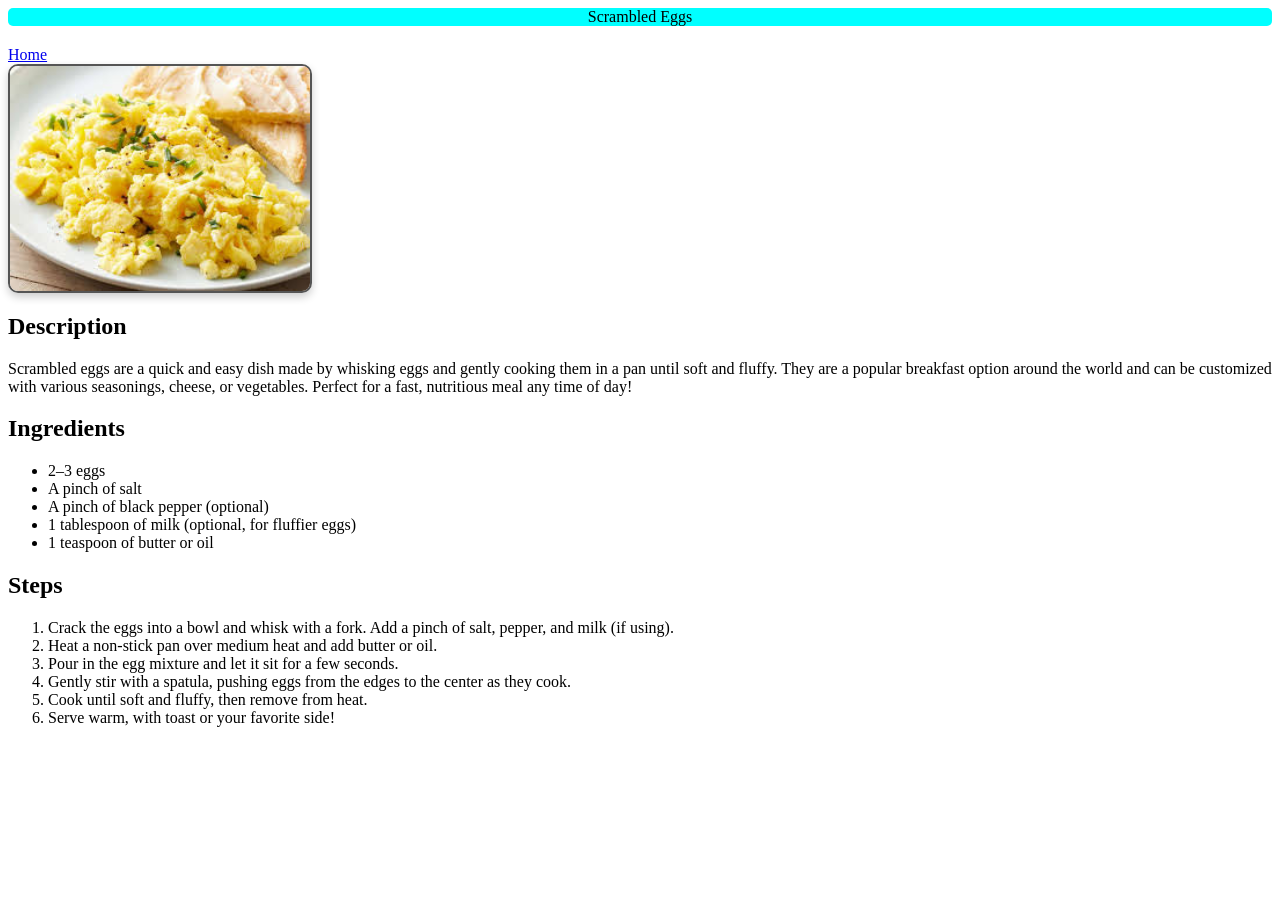
<file: recipes/eggs.html>
<!DOCTYPE html>
<html lang="en">
    <head>
        <meta charset="UTF-8">
        <link rel="stylesheet" href="../recipes/style.css">
        <title>Egg Recipe</title>
    </head>

    <body>
        <div class="egg">Scrambled Eggs</div>
        <a href="../index.html">Home</a>
        <img src="./image/egg.jpeg" alt="Picture of scrambled egg" class="image" img>

        <h2>Description</h2>
        <p>Scrambled eggs are a quick and easy dish made by whisking eggs and gently cooking them in a pan until soft and fluffy. They are a popular breakfast option around the world and can be customized with various seasonings, cheese, or vegetables. Perfect for a fast, nutritious meal any time of day!</p>

        <h2>Ingredients</h2>
        <ul>
            <li>2–3 eggs</li>
            <li>A pinch of salt</li>
            <li>A pinch of black pepper (optional)</li>
            <li>1 tablespoon of milk (optional, for fluffier eggs)</li>
            <li>1 teaspoon of butter or oil</li>
        </ul>

        <h2>Steps</h2>
        <ol>
            <li>Crack the eggs into a bowl and whisk with a fork. Add a pinch of salt, pepper, and milk (if using).</li>
            <li>Heat a non-stick pan over medium heat and add butter or oil.</li>
            <li>Pour in the egg mixture and let it sit for a few seconds.</li>
            <li>Gently stir with a spatula, pushing eggs from the edges to the center as they cook.</li>
            <li>Cook until soft and fluffy, then remove from heat.</li>
            <li>Serve warm, with toast or your favorite side!</li>
        </ol>



    </body>

</html>
</file>
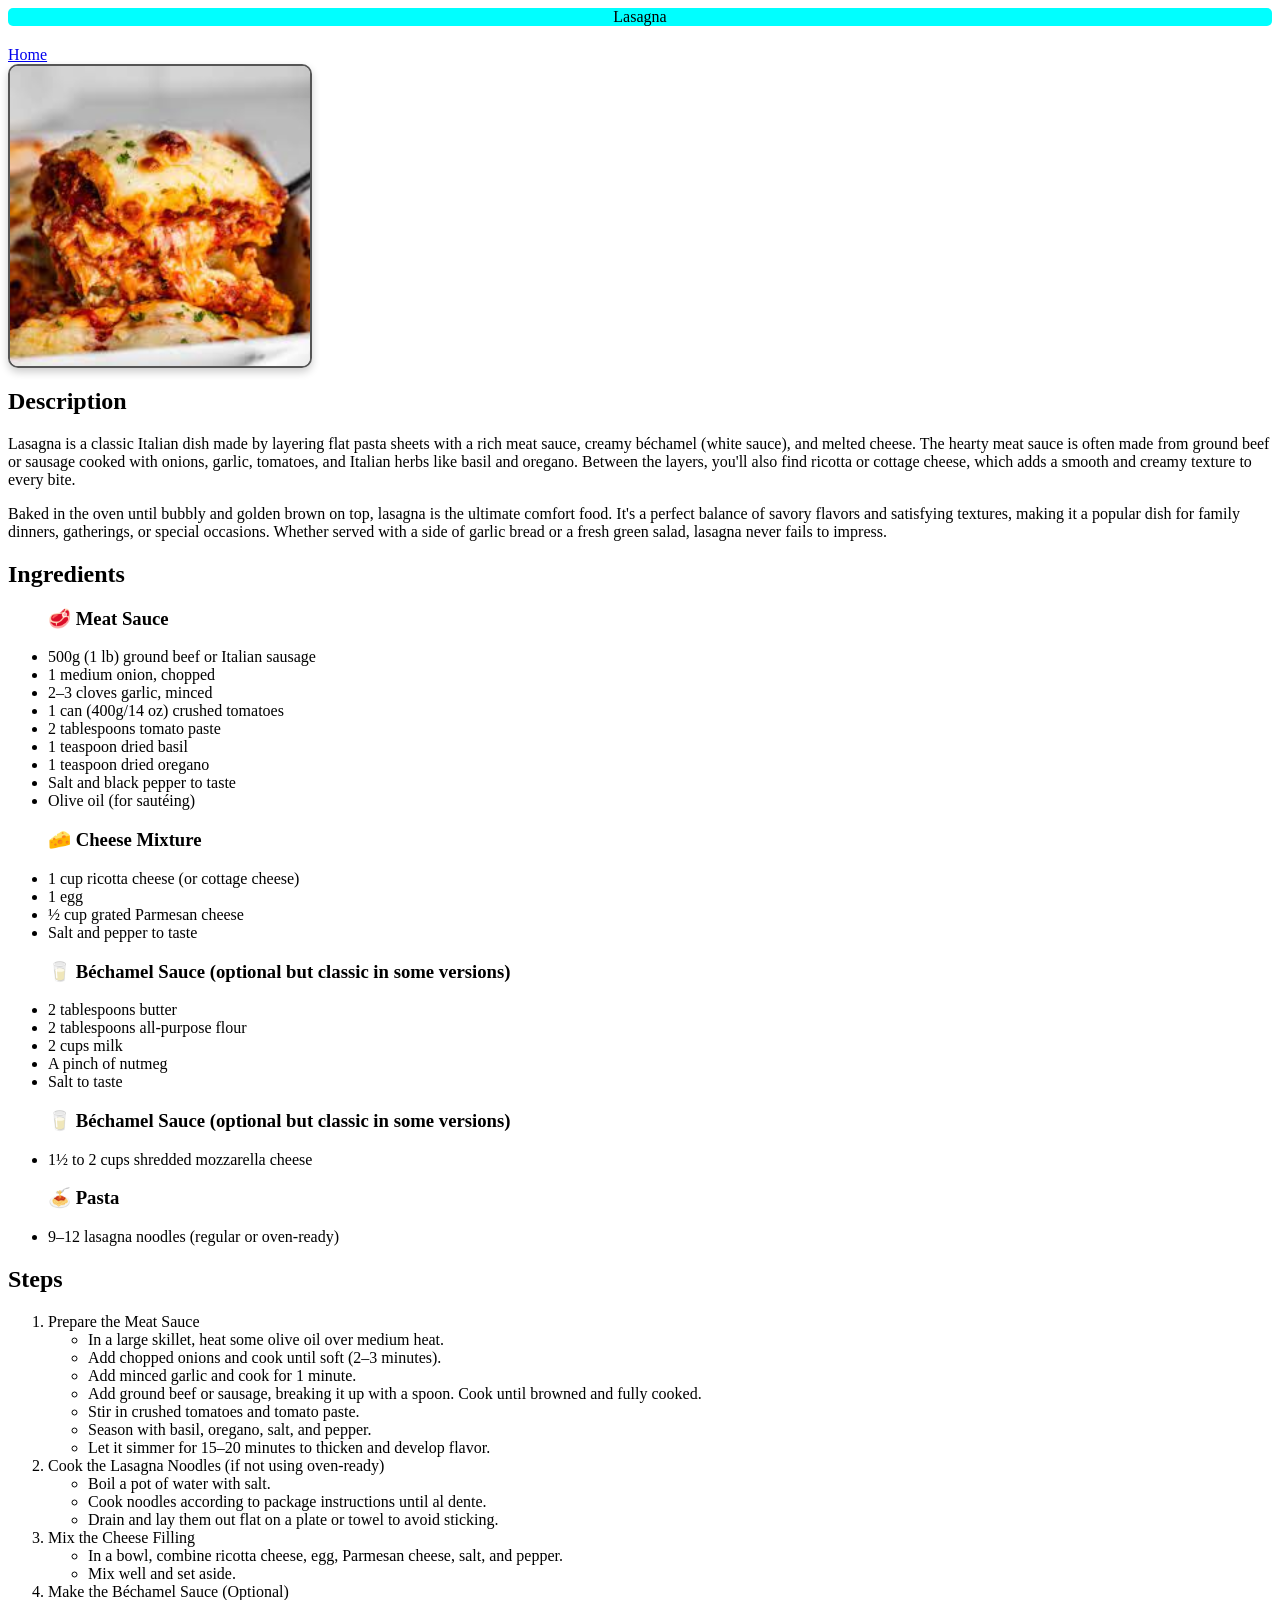
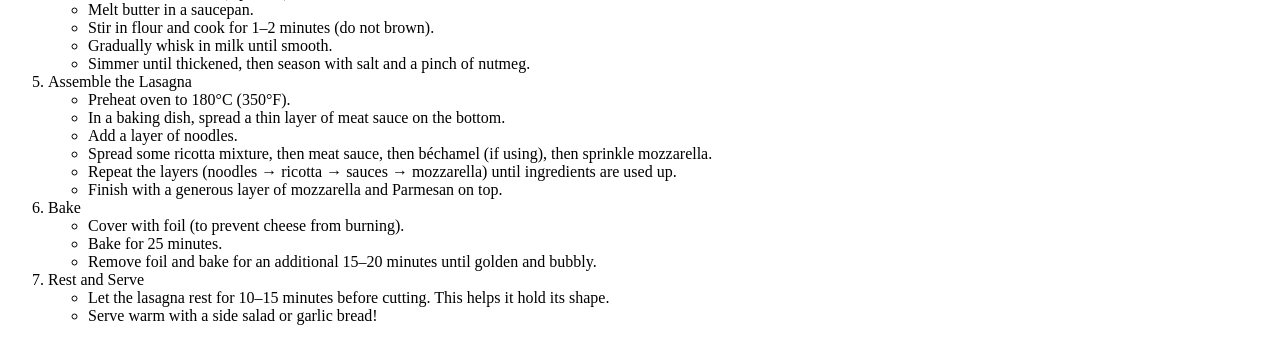
<file: recipes/lasagna.html>
<!DOCTYPE html>

<html lang="en">
    <head>
        <meta charset="UTF-8">
        <link rel="stylesheet" href="../recipes/style.css">
        <title>Lasagna</title>
    </head>

    <body>
        <div class="lasagna">Lasagna</div>
        <a href="../index.html">Home</a>
        <img src="./image/lasagna.jpeg" alt="Picture of Lasagna" class="image">
        
        <h2>Description</h2>
        <p>Lasagna is a classic Italian dish made by layering flat pasta sheets with a rich meat sauce, creamy béchamel (white sauce), and melted cheese. The hearty meat sauce is often made from ground beef or sausage cooked with onions, garlic, tomatoes, and Italian herbs like basil and oregano. Between the layers, you'll also find ricotta or cottage cheese, which adds a smooth and creamy texture to every bite.</p>
        <p>Baked in the oven until bubbly and golden brown on top, lasagna is the ultimate comfort food. It's a perfect balance of savory flavors and satisfying textures, making it a popular dish for family dinners, gatherings, or special occasions. Whether served with a side of garlic bread or a fresh green salad, lasagna never fails to impress.</p>

        <h2>Ingredients</h2>
        <ul>
            <h3>🥩 Meat Sauce</h3>
            <li>500g (1 lb) ground beef or Italian sausage</li>
            <li>1 medium onion, chopped</li>
            <li>2–3 cloves garlic, minced</li>
            <li>1 can (400g/14 oz) crushed tomatoes</li>
            <li>2 tablespoons tomato paste</li>
            <li>1 teaspoon dried basil</li>
            <li>1 teaspoon dried oregano</li>
            <li>Salt and black pepper to taste</li>
            <li>Olive oil (for sautéing)</li>
            <h3>🧀 Cheese Mixture</h3>
            <li>1 cup ricotta cheese (or cottage cheese)</li>
            <li>1 egg</li>
            <li>½ cup grated Parmesan cheese</li>
            <li>Salt and pepper to taste</li>
            <h3>🥛 Béchamel Sauce (optional but classic in some versions)</h3>
            <li>2 tablespoons butter</li>
            <li>2 tablespoons all-purpose flour</li>
            <li>2 cups milk</li>
            <li>A pinch of nutmeg</li>
            <li>Salt to taste</li>
            <h3>🥛 Béchamel Sauce (optional but classic in some versions)</h3>
            <li>1½ to 2 cups shredded mozzarella cheese</li>
            <h3>🍝 Pasta</h3>
            <li>9–12 lasagna noodles (regular or oven-ready)</li>
        </ul>

        <h2>Steps</h2>
        <ol>
            <li>Prepare the Meat Sauce</li>
            <ul>
                <li>In a large skillet, heat some olive oil over medium heat.</li>
                <li>Add chopped onions and cook until soft (2–3 minutes).</li>
                <li>Add minced garlic and cook for 1 minute.</li>
                <li>Add ground beef or sausage, breaking it up with a spoon. Cook until browned and fully cooked.</li>
                <li>Stir in crushed tomatoes and tomato paste.</li>
                <li>Season with basil, oregano, salt, and pepper.</li>
                <li>Let it simmer for 15–20 minutes to thicken and develop flavor.</li>
            </ul>
            <li>Cook the Lasagna Noodles (if not using oven-ready)</li>
            <ul>
                <li>Boil a pot of water with salt.</li>
                <li>Cook noodles according to package instructions until al dente.</li>
                <li>Drain and lay them out flat on a plate or towel to avoid sticking.</li>
            </ul>
            <li>Mix the Cheese Filling</li>
            <ul>
                <li>In a bowl, combine ricotta cheese, egg, Parmesan cheese, salt, and pepper.</li>
                <li>Mix well and set aside.</li>
            </ul>
            <li>Make the Béchamel Sauce (Optional)</li>
            <ul>
                <li>Melt butter in a saucepan.</li>
                <li>Stir in flour and cook for 1–2 minutes (do not brown).</li>
                <li>Gradually whisk in milk until smooth.</li>
                <li>Simmer until thickened, then season with salt and a pinch of nutmeg.</li>
            </ul>
            <li>Assemble the Lasagna</li>
            <ul>
                <li>Preheat oven to 180°C (350°F).</li>
                <li>In a baking dish, spread a thin layer of meat sauce on the bottom.</li>
                <li>Add a layer of noodles.</li>
                <li>Spread some ricotta mixture, then meat sauce, then béchamel (if using), then sprinkle mozzarella.</li>
                <li>Repeat the layers (noodles → ricotta → sauces → mozzarella) until ingredients are used up.</li>
                <li>Finish with a generous layer of mozzarella and Parmesan on top.</li>
            </ul>
            <li>Bake</li>
            <ul>
                <li>Cover with foil (to prevent cheese from burning).</li>
                <li>Bake for 25 minutes.</li>
                <li>Remove foil and bake for an additional 15–20 minutes until golden and bubbly.</li>
            </ul>
            <li>Rest and Serve</li>
            <ul>
                <li>Let the lasagna rest for 10–15 minutes before cutting. This helps it hold its shape.</li>
                <li>Serve warm with a side salad or garlic bread!</li>
            </ul>
        </ol>

    </body>
</html>
</file>
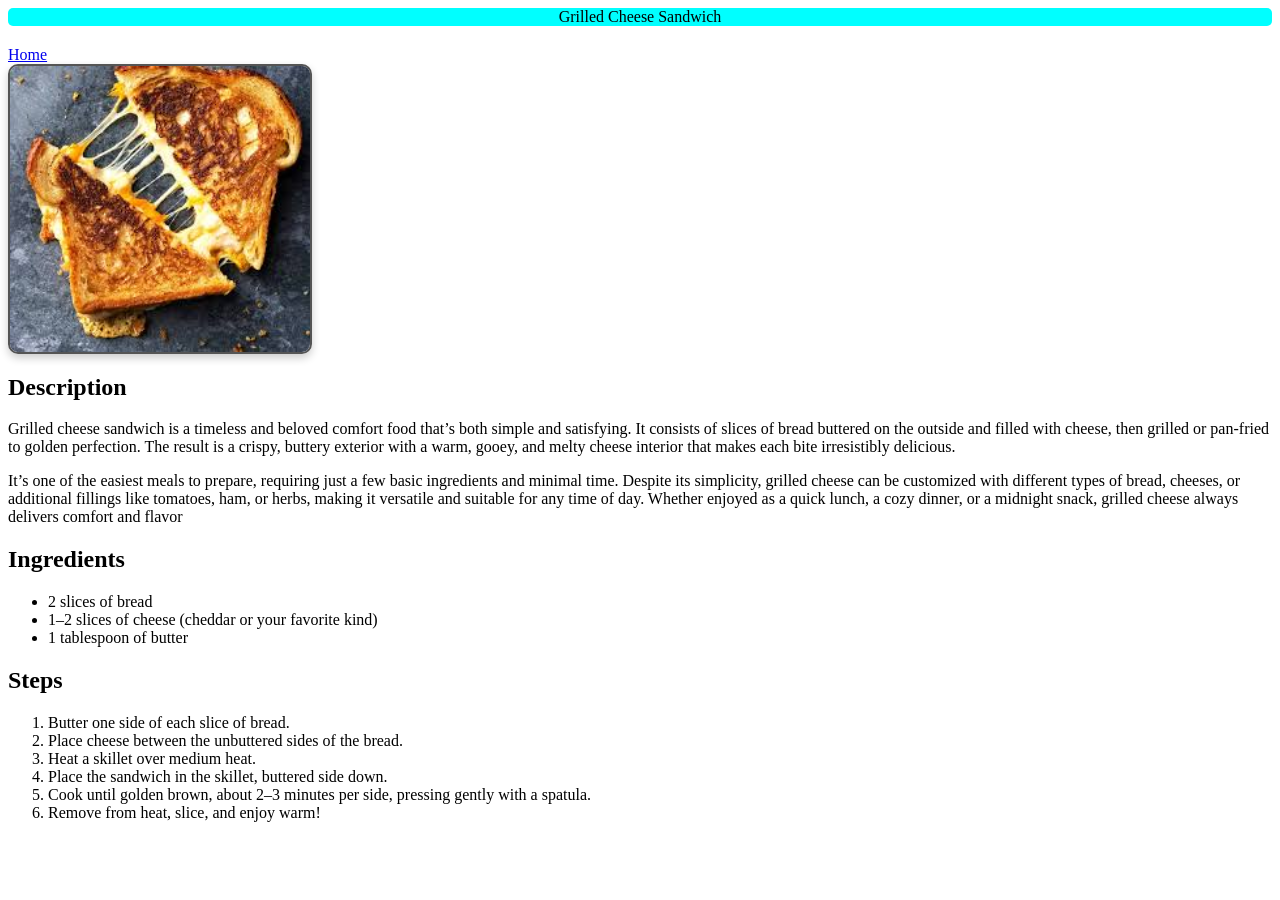
<file: recipes/sandwich.html>
<!DOCTYPE html>
<html lang="en">
   
    <head>
        <meta charset="UTF-8">
        <link rel="stylesheet" href="../recipes/style.css">
        <title>Grilled Cheese Sandwich</title>
    </head>

    <body>
        <div class="sandwich">Grilled Cheese Sandwich</div>
        <a href="../index.html">Home</a>
        <img src="./image/sandwich.jpeg" alt="Picture of a grilled cheese sandwich" class="image">

        <h2>Description</h2>
        <p>Grilled cheese sandwich is a timeless and beloved comfort food that’s both simple and satisfying. It consists of slices of bread buttered on the outside and filled with cheese, then grilled or pan-fried to golden perfection. The result is a crispy, buttery exterior with a warm, gooey, and melty cheese interior that makes each bite irresistibly delicious.</p>
        <p>It’s one of the easiest meals to prepare, requiring just a few basic ingredients and minimal time. Despite its simplicity, grilled cheese can be customized with different types of bread, cheeses, or additional fillings like tomatoes, ham, or herbs, making it versatile and suitable for any time of day. Whether enjoyed as a quick lunch, a cozy dinner, or a midnight snack, grilled cheese always delivers comfort and flavor</p>

        <h2>Ingredients</h2>
        <ul>
            <li>2 slices of bread</li>
            <li>1–2 slices of cheese (cheddar or your favorite kind)</li>
            <li>1 tablespoon of butter</li>
        </ul>

        <h2>Steps</h2>
        <ol>
            <li>Butter one side of each slice of bread.</li>
            <li>Place cheese between the unbuttered sides of the bread.</li>
            <li>Heat a skillet over medium heat.</li>
            <li>Place the sandwich in the skillet, buttered side down.</li>
            <li>Cook until golden brown, about 2–3 minutes per side, pressing gently with a spatula.</li>
            <li>Remove from heat, slice, and enjoy warm!</li>
        </ol>
    </body>

</html>
</file>
<file: recipes/style.css>
h1 {
    text-align: center;
    font-size: large;
    font-weight: 800;
    font-style: normal;
}

div {
    background-color: aqua;
    color: solid black;
    border-radius: 5px;
}

.egg {

    text-align: center;
    color: black;
    margin-bottom: 20px;
}

.lasagna {

    text-align: center;
    color: black;
    margin-bottom: 20px;
}

.sandwich {
    text-align: center;
    color: black;
    margin-bottom: 20px;
}

.btn:hover {
    background-color: pink;
}

.image {
    width: 300px;
    border-radius: 10px;
    border: 2px solid #555;
    box-shadow: 0 4px 8px rgba(0, 0, 0, 0.2);
    display: block;
}
</file>
